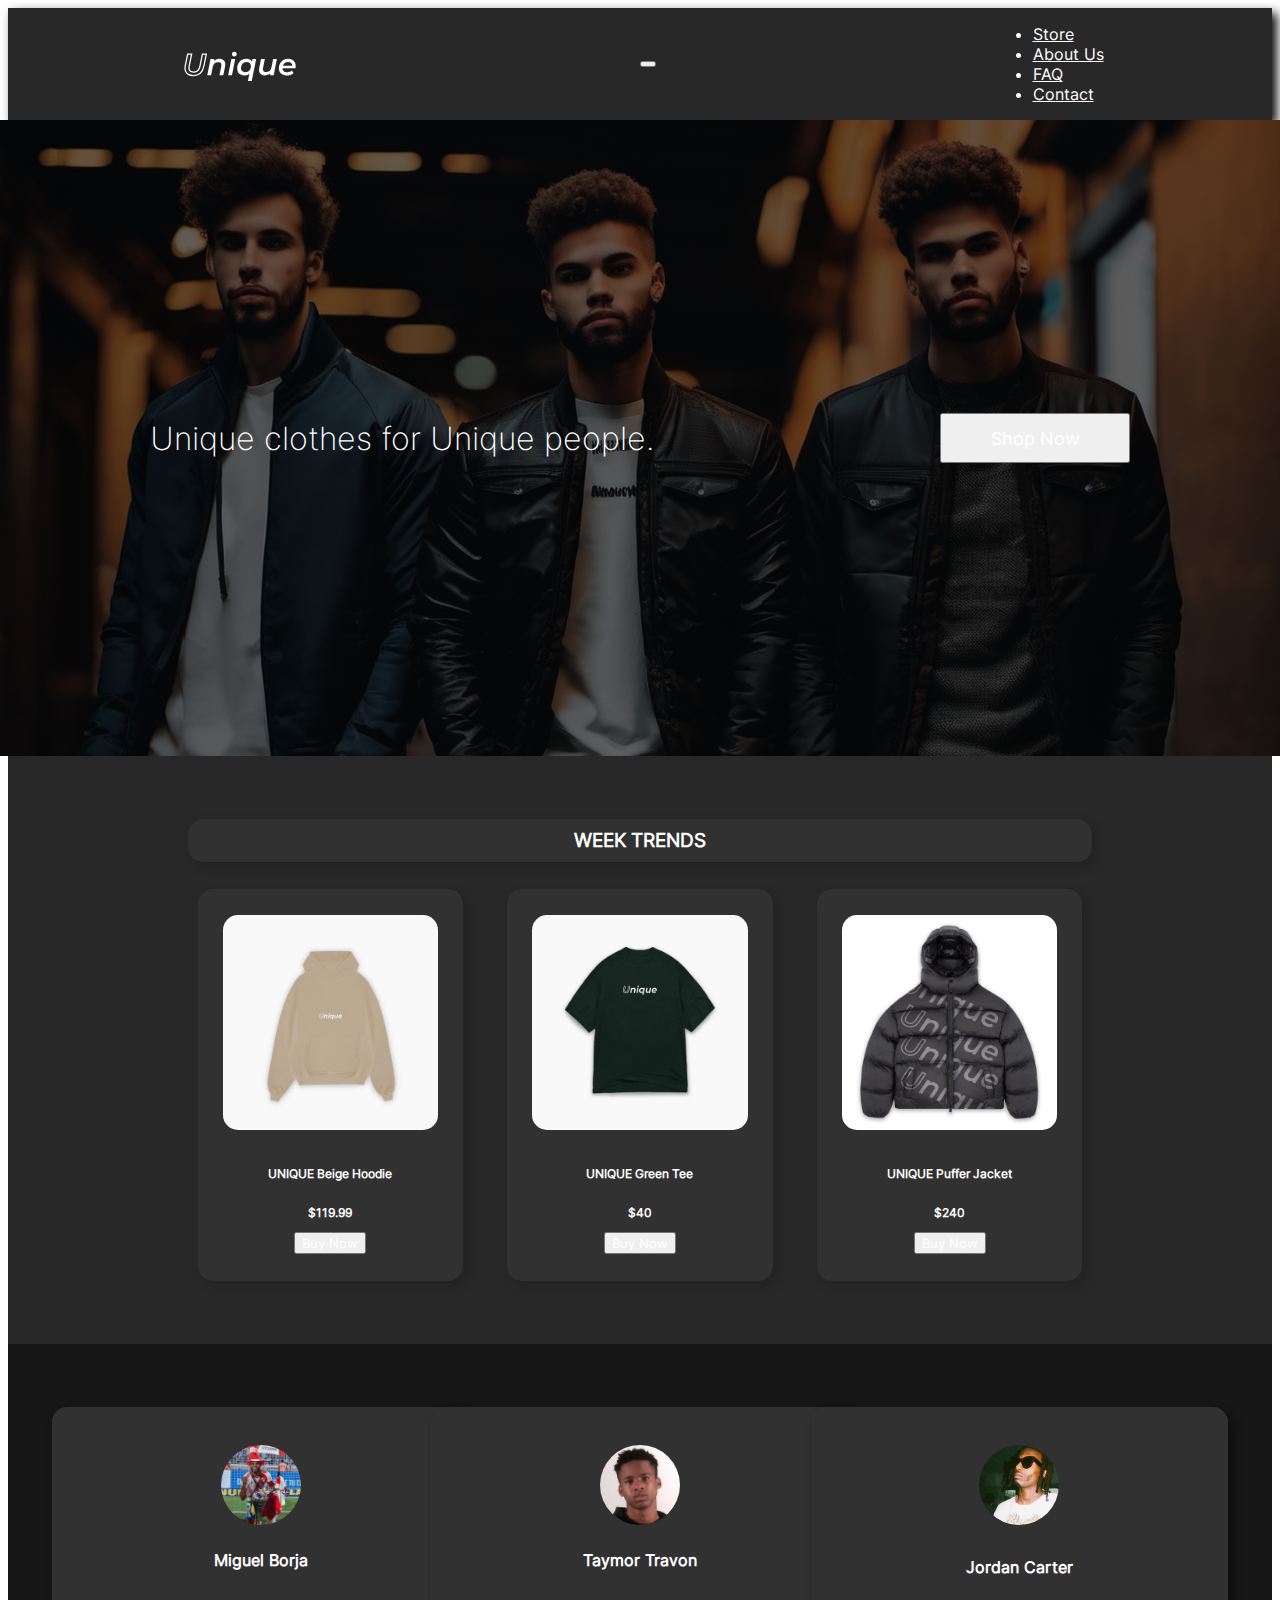
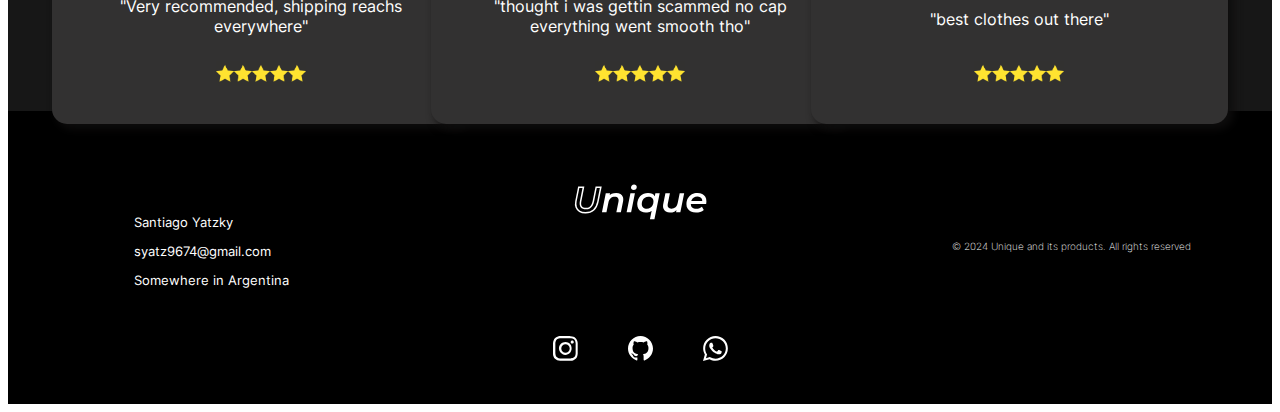
<file: index.html>
<!doctype html>
<html lang="en">
<head>
    <meta charset="utf-8">
    <meta name="viewport" content="width=device-width, initial-scale=1">
    <title>Unique Clothes</title>
    <link href="https://cdn.jsdelivr.net/npm/bootstrap@5.3.2/dist/css/bootstrap.min.css" rel="stylesheet"
        integrity="sha384-T3c6CoIi6uLrA9TneNEoa7RxnatzjcDSCmG1MXxSR1GAsXEV/Dwwykc2MPK8M2HN" crossorigin="anonymous">
    <link rel="stylesheet" href="./css/style.css">
    <link rel="shortcut icon" href="./resources/img/logos/unique-short.svg" type="image/x-icon">
</head>
<body>
    <header>
        <nav class="navbar navbar-expand-lg bgc-main navbar-dark sticky-top"> <!-- NavBar -->
            <div class="container-fluid nav-container">
                <a class="navbar-brand" href="./index.html">
                    <img src="./resources/img/logos/unique-short.svg" class="img-fluid mobile-logo" alt="Unique Clothes">
                    <img src="./resources/img/logos/unique-long.svg" class="img-fluid desktop-logo" alt="Unique Clothes">
                </a>
                <button class="navbar-toggler" type="button" data-bs-toggle="collapse" data-bs-target="#navbarNav"
                    aria-controls="navbarNav" aria-expanded="false" aria-label="Toggle navigation">
                    <span class="navbar-toggler-icon"></span>
                </button>
                <div class="collapse navbar-collapse" id="navbarNav">
                    <ul class="navbar-nav nav-underline">
                        <li class="nav-item">
                            <a class="nav-link" href="./pages/store.html">Store</a>
                        </li>
                        <li class="nav-item">
                            <a class="nav-link" href="./pages/about.html">About Us</a>
                        </li>
                        <li class="nav-item">
                            <a class="nav-link" href="./pages/faq.html">FAQ</a>
                        </li>
                        <li class="nav-item">
                            <a class="nav-link" href="./pages/contact.html">Contact</a>
                        </li>
                    </ul>
                </div>
            </div>
        </nav>
        <div class="main-img"> <!-- Main Img -->
            <img src="./resources/img/main-imgs/main-img-mobile.png" alt="Unique clothes for Unique people" class="img-fluid mobile-main-img">
            <img src="./resources/img/main-imgs/main-img.png" alt="Unique clothes for Unique people" class="img-fluid desktop-main-img">
            <div class="main-img-container">
                <h1>Unique clothes for Unique people.</h1>
                <div class="main-img-button">
                    <a href="./pages/store.html">
                        <button type="button" class="btn btn-primary">
                            Shop Now
                        </button>
                    </a>
                </div>
            </div>
        </div>
    </header>
    <main>
        <section class="section section-main"> <!-- Week Trends Section -->
            <article class="article-title">
                <h3>WEEK TRENDS</h3>
            </article>
            <article class="product-box main-prod-box product-a">
                <img src="./resources/img/prod-imgs/beige-hoodie.jpg" alt="Beige Hoodie">
                <p>UNIQUE Beige Hoodie</p>
                <p>$119.99</p>
                <a href="./pages/store.html">
                    <button class="btn btn-primary">
                        Buy Now
                    </button>
                </a>
            </article>
            <article class="product-box main-prod-box product-b">
                <img src="./resources/img/prod-imgs/green-tshirt.jpg" alt="Green Tee">
                <p>UNIQUE Green Tee</p>
                <p>$40</p>
                <a href="./pages/store.html">
                    <button class="btn btn-primary">
                        Buy Now
                    </button>
                </a>
            </article>
            <article class="product-box main-prod-box product-c">
                <img src="./resources/img/prod-imgs/jacket.jpg" alt="Black Jacket">
                <p>UNIQUE Puffer Jacket</p>
                <p>$240</p>
                <a href="./pages/store.html">
                    <button class="btn btn-primary">
                        Buy Now
                    </button>
                </a>
            </article>
        </section>
        <section class="section reviews-section"> <!-- Reviews Section -->
            <div class="carousel slide" data-bs-ride="carousel"> <!-- Reviews carousel -->
                <div class="carousel-inner">
                    <div class="carousel-item active"> 
                        <div class="review-box">
                            <img src="./resources/img/pf-imgs/borja.png" alt="Profile Picture" class="profile-pic">
                            <p class="name">Miguel Borja</p>
                            <p>"Very recomended, shipping reachs everywhere"</p>
                            <img src="./resources/img/misc-imgs/stars.png" alt="5 Star rating" class="rating">
                        </div>
                    </div>
                    <div class="carousel-item">
                        <div class="review-box">
                            <img src="./resources/img/pf-imgs/tay-k.jpg" alt="Profile Picture" class="profile-pic">
                            <p class="name">Taymor Travon McIntyre</p>
                            <p>"thought i was gettin scamed no cap everything went smooth tho"</p>
                            <img src="./resources/img/misc-imgs/stars.png" alt="5 Star rating" class="rating">
                        </div>
                    </div>
                    <div class="carousel-item">
                        <div class="review-box">
                            <img src="./resources/img/pf-imgs/carti.jpg" alt="Profile Picture" class="profile-pic">
                            <p class="name">Jordan Carter</p>
                            <p>"best clothes out there"</p>
                            <img src="./resources/img/misc-imgs/stars.png" alt="5 Star rating" class="rating">
                        </div>
                    </div>
                </div>
            </div>
            <article class="hidden-reviews"> <!-- Reviews Article -->
                <!-- Esto, aunque sea raro que haya una copia exacta de las reviews, es para que se muestren de manera distinta dependiendo del viewport utilizado. En mobile y tablets es un carrusel y, en pantallas 16:9 o similares, se muestran en fila. -->
                <div class="review-box">
                    <img src="./resources/img/pf-imgs/borja.png" alt="Profile Picture" class="profile-pic">
                    <p class="name">Miguel Borja</p>
                    <p>"Very recommended, shipping reachs everywhere"</p>
                    <img src="./resources/img/misc-imgs/stars.png" alt="5 Star rating" class="rating">
                </div>
                <div class="review-box">
                    <img src="./resources/img/pf-imgs/tay-k.jpg" alt="Profile Picture" class="profile-pic">
                    <p class="name">Taymor Travon</p>
                    <p>"thought i was gettin scammed no cap everything went smooth tho"</p>
                    <img src="./resources/img/misc-imgs/stars.png" alt="5 Star rating" class="rating">
                </div>
                <div class="review-box">
                    <img src="./resources/img/pf-imgs/carti.jpg" alt="Profile Picture" class="profile-pic">
                    <p class="name">Jordan Carter</p>
                    <p>"best clothes out there"</p>
                    <img src="./resources/img/misc-imgs/stars.png" alt="5 Star rating" class="rating">
                </div>
            </article>
        </section>
    </main>
    <footer class="footer"> <!-- Footer --> 
        <a href="#">
            <img src="./resources/img/logos/unique-long.svg" alt="Unique Clothes" class="footer-logo">
        </a>
        <div class="information">
            <p>Santiago Yatzky</p>
            <p>syatz9674@gmail.com</p>
            <p>Somewhere in Argentina</p>
        </div>
        <div class="socials">
            <a href="https://www.instagram.com/san.yatz/" target="_blank" rel="noreferrer noopener">
                <img src="./resources/img/misc-imgs/instagram.svg" alt="Instagram">
            </a>
            <a href="https://github.com/YatzkySantiago" target="_blank" rel="noreferrer noopener">
                <img src="./resources/img/misc-imgs/github.svg" alt="Github">
            </a>
            <a href="https://www.youtube.com/watch?v=dQw4w9WgXcQ" target="_blank" rel="noreferrer noopener">
                <img src="./resources/img/misc-imgs/whatsapp.svg" alt="Whatsapp">
            </a>
        </div>
        <p class="disclaimer">&copy 2024 Unique and its products. All rights reserved</p>
    </footer>
    <script src="https://cdn.jsdelivr.net/npm/bootstrap@5.3.2/dist/js/bootstrap.bundle.min.js"
        integrity="sha384-C6RzsynM9kWDrMNeT87bh95OGNyZPhcTNXj1NW7RuBCsyN/o0jlpcV8Qyq46cDfL"
        crossorigin="anonymous">
    </script>
</body>
</html>
</file>
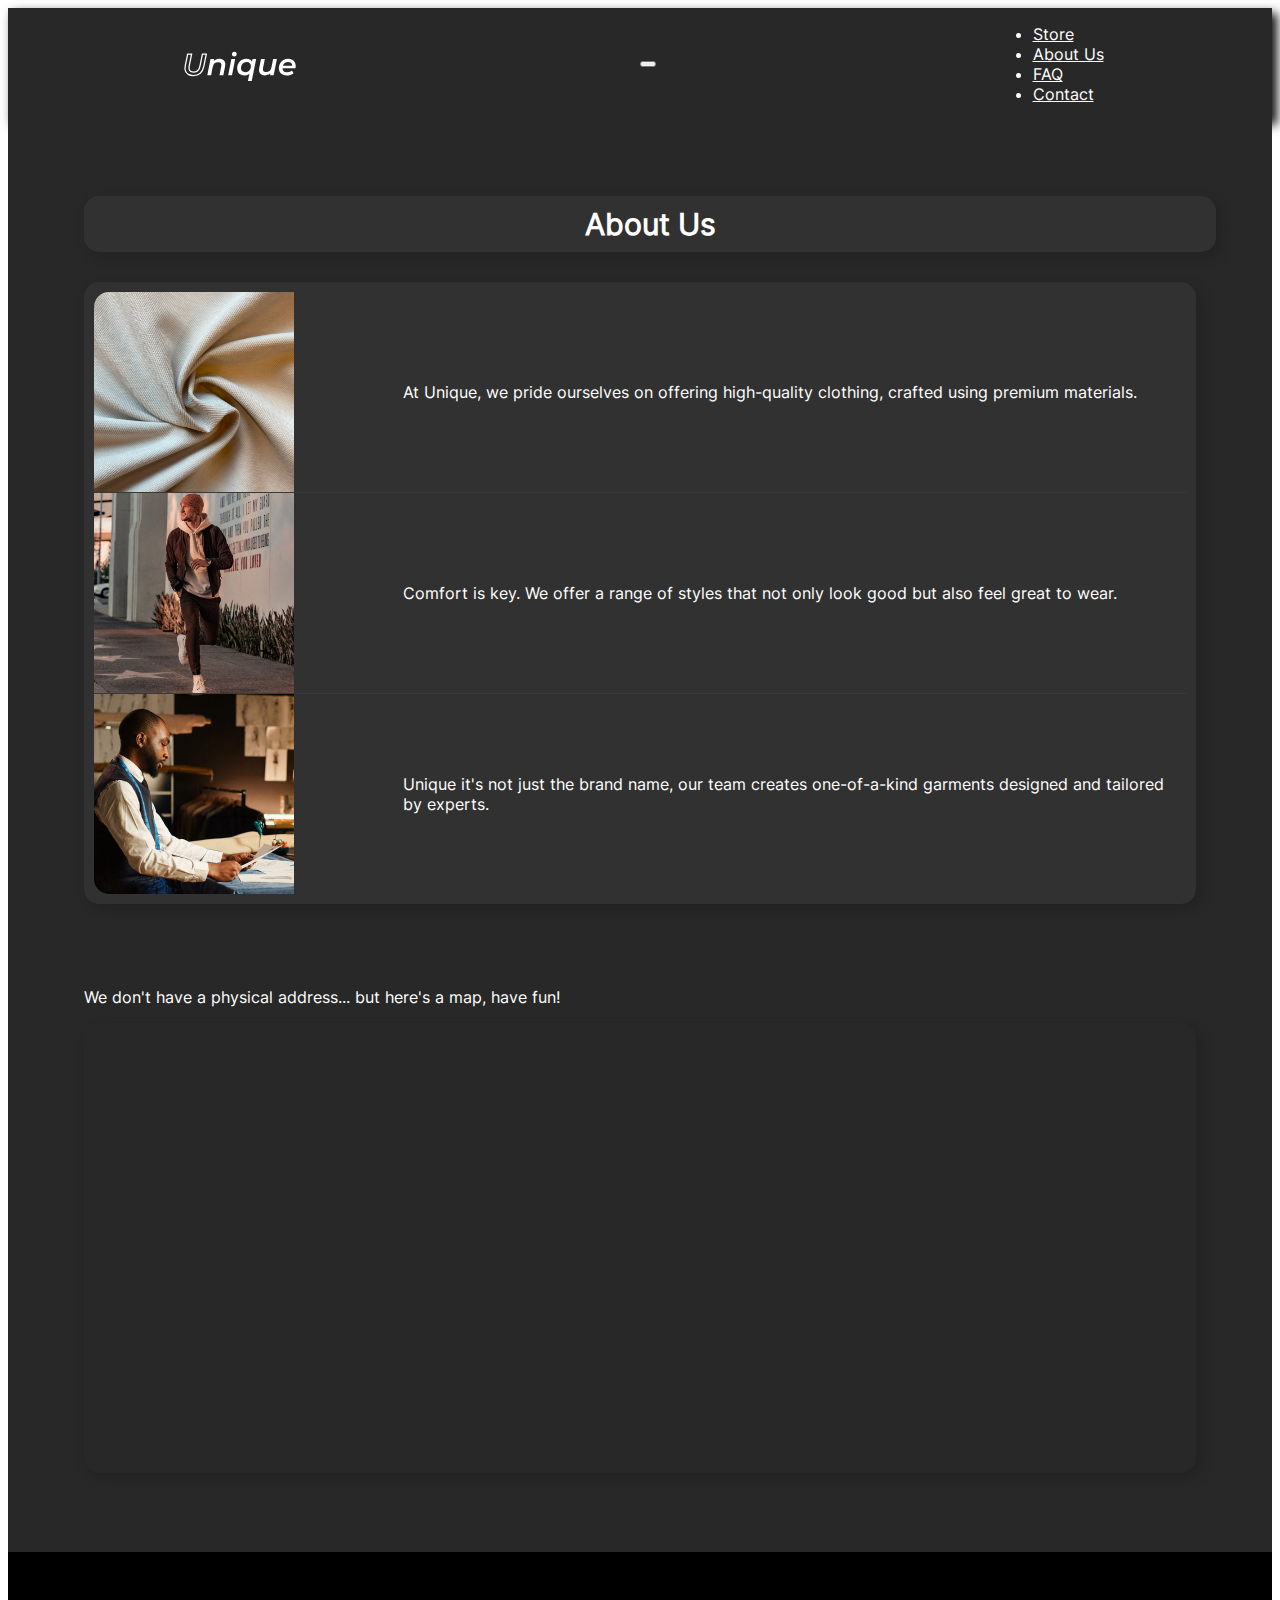
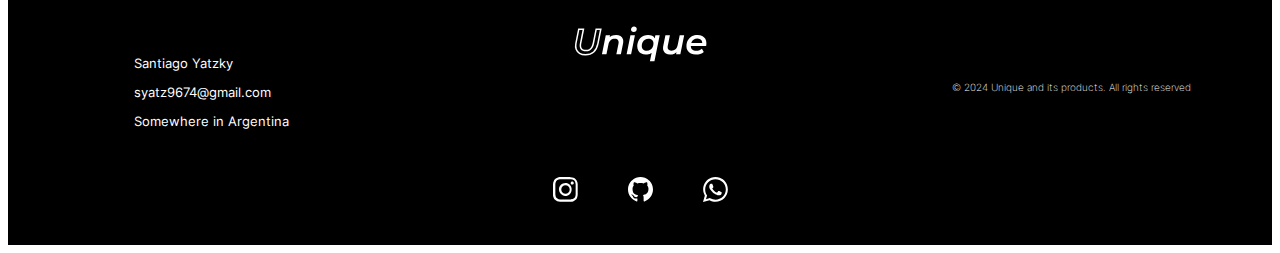
<file: pages/about.html>
<!doctype html>
<html lang="en">
<head>
    <meta charset="utf-8">
    <meta name="viewport" content="width=device-width, initial-scale=1">
    <title>Unique Clothes | About Us</title>
    <link href="https://cdn.jsdelivr.net/npm/bootstrap@5.3.2/dist/css/bootstrap.min.css" rel="stylesheet"
        integrity="sha384-T3c6CoIi6uLrA9TneNEoa7RxnatzjcDSCmG1MXxSR1GAsXEV/Dwwykc2MPK8M2HN" crossorigin="anonymous">
    <link rel="stylesheet" href="../css/style.css">
    <link rel="shortcut icon" href="../resources/img/logos/unique-short.svg" type="image/x-icon">
</head>
<body>
    <header>
        <nav class="navbar navbar-expand-lg bgc-main navbar-dark sticky-top">
            <div class="container-fluid nav-container">
                <a class="navbar-brand" href="../index.html">
                    <img src="../resources/img/logos/unique-short.svg" class="img-fluid mobile-logo" alt="Unique Clothes">
                    <img src="../resources/img/logos/unique-long.svg" class="img-fluid desktop-logo" alt="Unique Clothes">
                </a>
                <button class="navbar-toggler" type="button" data-bs-toggle="collapse" data-bs-target="#navbarNav"
                    aria-controls="navbarNav" aria-expanded="false" aria-label="Toggle navigation">
                    <span class="navbar-toggler-icon"></span>
                </button>
                <div class="collapse navbar-collapse" id="navbarNav">
                    <ul class="navbar-nav nav-underline">
                        <li class="nav-item">
                            <a class="nav-link" href="./store.html">Store</a>
                        </li>
                        <li class="nav-item">
                            <a class="nav-link active" aria-current="page" href="./about.html">About Us</a>
                        </li>
                        <li class="nav-item">
                            <a class="nav-link" href="./faq.html">FAQ</a>
                        </li>
                        <li class="nav-item">
                            <a class="nav-link" href="./contact.html">Contact</a>
                        </li>
                    </ul>
                </div>
            </div>
        </nav>
    </header>
    <main>
        <section class="section">
            <article class="article-title">
                <h1>About Us</h1>
            </article>
            <article class="about-items">
                <div class="about-items-container cont-a">
                    <img src="../resources/img/about-imgs/quality.webp" alt="Quiality Clothes" class="image-a">
                    <p>
                        At Unique, we pride ourselves on offering high-quality clothing, crafted using premium materials.
                    </p>
                </div>
                <div class="about-items-container">
                    <img src="../resources/img/about-imgs/comfortable.jpg" alt="Comfortable Clothes">
                    <p>
                        Comfort is key. We offer a range of styles that not only look good but also feel great to wear.
                    </p>
                </div>
                <div class="about-items-container cont-c">
                    <img src="../resources/img/about-imgs/tailor.jpg" alt="Hand-made Clothes" class="image-c">
                    <p>
                        Unique it's not just the brand name, our team creates one-of-a-kind garments designed and tailored by experts.
                    </p>
                </div>
            </article>
            <article class="map">
                <p>We don't have a physical address... but here's a map, have fun!</p>
                <iframe src="https://www.google.com/maps/embed?pb=!1m14!1m12!1m3!1d9389540.525357986!2d-62.507818967052664!3d-35.65487650298479!2m3!1f0!2f0!3f0!3m2!1i1024!2i768!4f13.1!5e0!3m2!1ses!2sar!4v1708975049952!5m2!1ses!2sar" width="600" height="450" style="border:0;" allowfullscreen="" loading="lazy" referrerpolicy="no-referrer-when-downgrade"></iframe>
            </article>
        </section>
    </main>
    <footer class="footer"> <!-- Footer --> 
        <a href="#">
            <img src="../resources/img/logos/unique-long.svg" alt="Unique Clothes" class="footer-logo">
        </a>
        <div class="information">
            <p>Santiago Yatzky</p>
            <p>syatz9674@gmail.com</p>
            <p>Somewhere in Argentina</p>
        </div>
        <div class="socials">
            <a href="https://www.instagram.com/san.yatz/" target="_blank" rel="noreferrer noopener">
                <img src="../resources/img/misc-imgs/instagram.svg" alt="Instagram">
            </a>
            <a href="https://github.com/YatzkySantiago" target="_blank" rel="noreferrer noopener">
                <img src="../resources/img/misc-imgs/github.svg" alt="Github">
            </a>
            <a href="https://www.youtube.com/watch?v=dQw4w9WgXcQ" target="_blank" rel="noreferrer noopener">
                <img src="../resources/img/misc-imgs/whatsapp.svg" alt="Whatsapp">
            </a>
        </div>
        <p class="disclaimer">&copy 2024 Unique and its products. All rights reserved</p>
    </footer>
    <script src="https://cdn.jsdelivr.net/npm/bootstrap@5.3.2/dist/js/bootstrap.bundle.min.js"
        integrity="sha384-C6RzsynM9kWDrMNeT87bh95OGNyZPhcTNXj1NW7RuBCsyN/o0jlpcV8Qyq46cDfL"
        crossorigin="anonymous"></script>
</body>
</html>
</file>
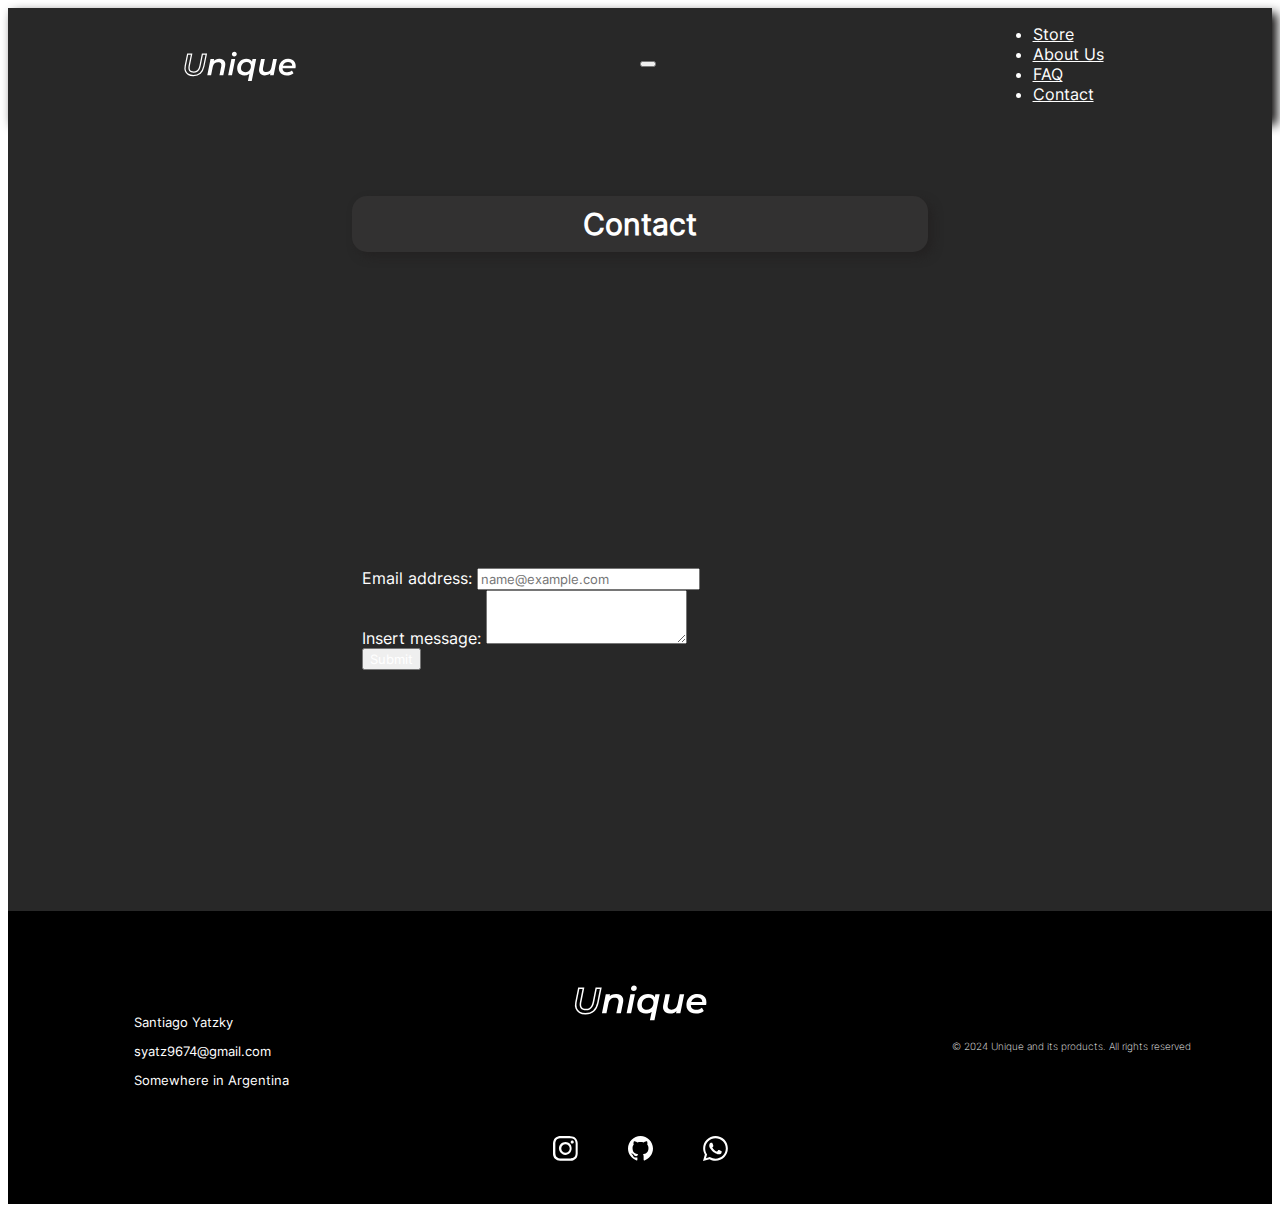
<file: pages/contact.html>
<!doctype html>
<html lang="en">
<head>
    <meta charset="utf-8">
    <meta name="viewport" content="width=device-width, initial-scale=1">
    <title>Unique Clothes | Contact</title>
    <link href="https://cdn.jsdelivr.net/npm/bootstrap@5.3.2/dist/css/bootstrap.min.css" rel="stylesheet"
        integrity="sha384-T3c6CoIi6uLrA9TneNEoa7RxnatzjcDSCmG1MXxSR1GAsXEV/Dwwykc2MPK8M2HN" crossorigin="anonymous">
    <link rel="stylesheet" href="../css/style.css">
    <link rel="shortcut icon" href="../resources/img/logos/unique-short.svg" type="image/x-icon">
</head>
<body>
    <header>
        <nav class="navbar navbar-expand-lg bgc-main navbar-dark sticky-top">
            <div class="container-fluid nav-container">
                <a class="navbar-brand" href="../index.html">
                    <img src="../resources/img/logos/unique-short.svg" class="img-fluid mobile-logo" alt="Unique Clothes">
                    <img src="../resources/img/logos/unique-long.svg" class="img-fluid desktop-logo" alt="Unique Clothes">
                </a>
                <button class="navbar-toggler" type="button" data-bs-toggle="collapse" data-bs-target="#navbarNav"
                    aria-controls="navbarNav" aria-expanded="false" aria-label="Toggle navigation">
                    <span class="navbar-toggler-icon"></span>
                </button>
                <div class="collapse navbar-collapse" id="navbarNav">
                    <ul class="navbar-nav nav-underline">
                        <li class="nav-item">
                            <a class="nav-link" href="./store.html">Store</a>
                        </li>
                        <li class="nav-item">
                            <a class="nav-link" href="./about.html">About Us</a>
                        </li>
                        <li class="nav-item">
                            <a class="nav-link" href="./faq.html">FAQ</a>
                        </li>
                        <li class="nav-item">
                            <a class="nav-link active" aria-current="page" href="./contact.html">Contact</a>
                        </li>
                    </ul>
                </div>
            </div>
        </nav>
    </header>
    <main>
        <section class="section contact-title">
            <article class="article-title">
                <h1>Contact</h1>
            </article>
        </section>
        <section class="section contact-section">
            <form action="" method="get">
                <div class="mb-3">
                    <label for="exampleFormControlInput1" class="form-label">Email address:</label>
                    <input type="email" class="form-control" id="exampleFormControlInput1" placeholder="name@example.com">
                </div>
                <div class="mb-3">
                    <label for="exampleFormControlTextarea1" class="form-label">Insert message:</label>
                    <textarea class="form-control" id="exampleFormControlTextarea1" rows="3"></textarea>
                </div>
                <button type="submit" class="btn btn-primary">Submit</button>
            </form>
        </section>
    </main>
    <footer class="footer"> <!-- Footer -->
        <a href="#">
            <img src="../resources/img/logos/unique-long.svg" alt="Unique Clothes" class="footer-logo">
        </a>
        <div class="information">
            <p>Santiago Yatzky</p>
            <p>syatz9674@gmail.com</p>
            <p>Somewhere in Argentina</p>
        </div>
        <div class="socials">
            <a href="https://www.instagram.com/san.yatz/" target="_blank" rel="noreferrer noopener">
                <img src="../resources/img/misc-imgs/instagram.svg" alt="Instagram">
            </a>
            <a href="https://github.com/YatzkySantiago" target="_blank" rel="noreferrer noopener">
                <img src="../resources/img/misc-imgs/github.svg" alt="Github">
            </a>
            <a href="https://www.youtube.com/watch?v=dQw4w9WgXcQ" target="_blank" rel="noreferrer noopener">
                <img src="../resources/img/misc-imgs/whatsapp.svg" alt="Whatsapp">
            </a>
        </div>
        <p class="disclaimer">&copy 2024 Unique and its products. All rights reserved</p>
    </footer>
    <script src="https://cdn.jsdelivr.net/npm/bootstrap@5.3.2/dist/js/bootstrap.bundle.min.js"
        integrity="sha384-C6RzsynM9kWDrMNeT87bh95OGNyZPhcTNXj1NW7RuBCsyN/o0jlpcV8Qyq46cDfL"
        crossorigin="anonymous"></script>
</body>
</html>
</file>
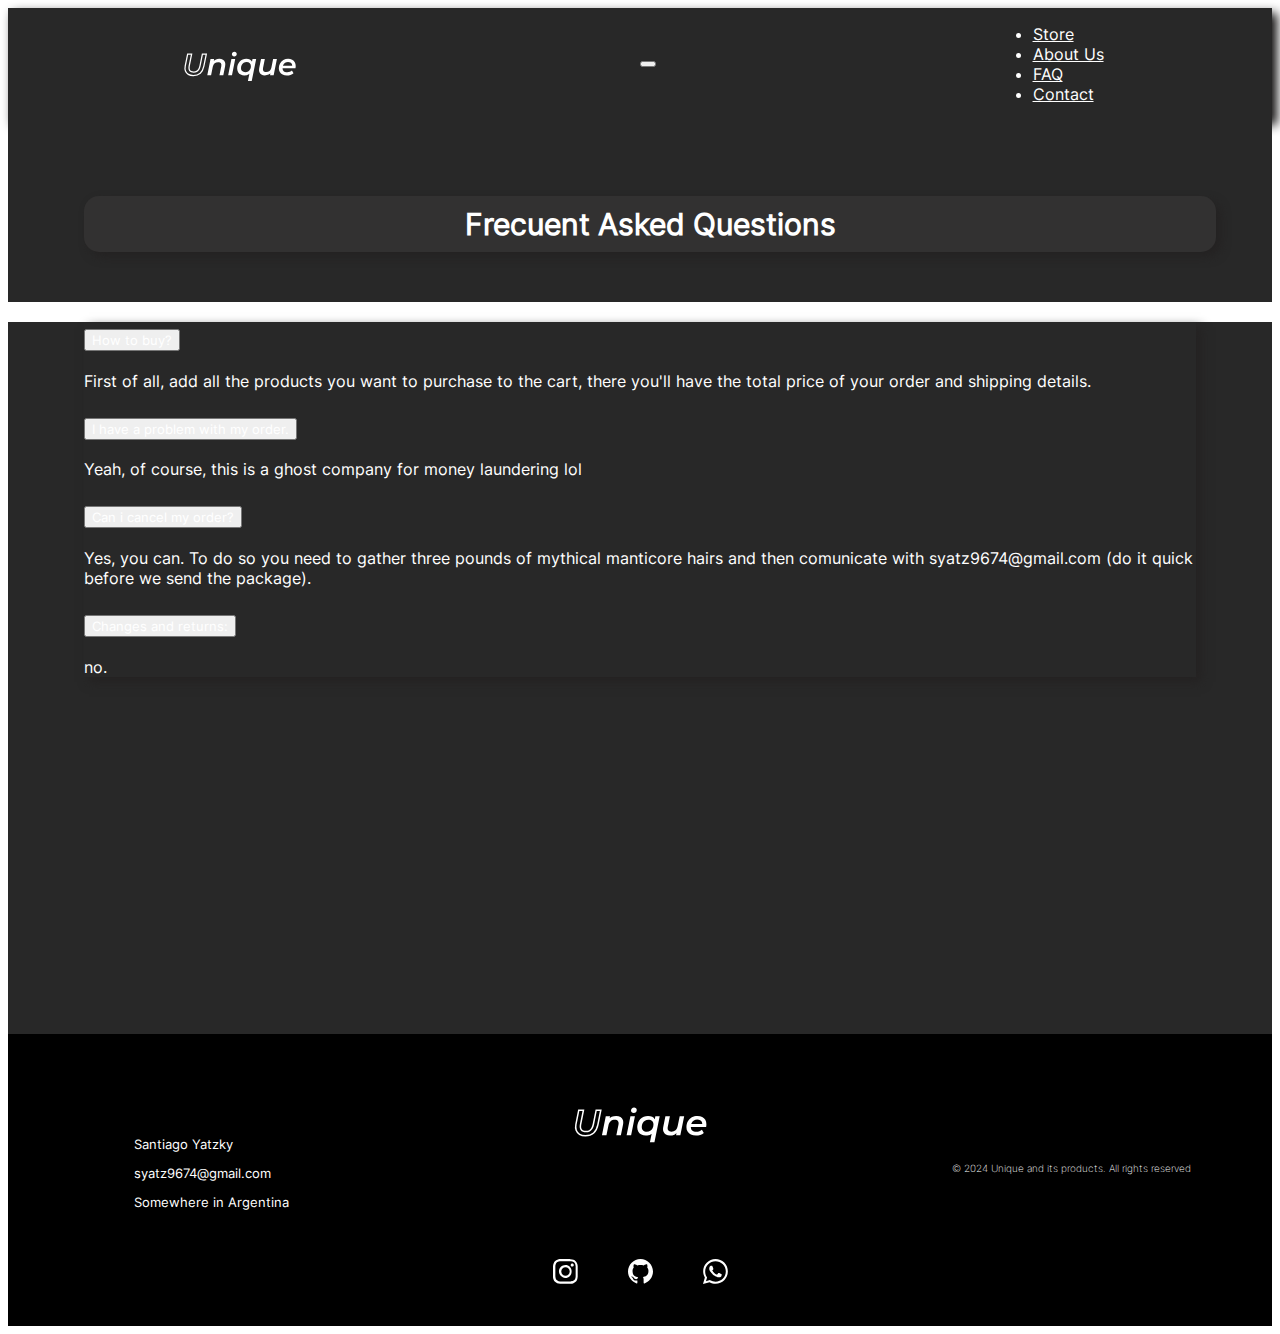
<file: pages/faq.html>
<!doctype html>
<html lang="en">
<head>
    <meta charset="utf-8">
    <meta name="viewport" content="width=device-width, initial-scale=1">
    <title>Unique Clothes | FAQ</title>
    <link href="https://cdn.jsdelivr.net/npm/bootstrap@5.3.2/dist/css/bootstrap.min.css" rel="stylesheet"
        integrity="sha384-T3c6CoIi6uLrA9TneNEoa7RxnatzjcDSCmG1MXxSR1GAsXEV/Dwwykc2MPK8M2HN" crossorigin="anonymous">
    <link rel="stylesheet" href="../css/style.css">
    <link rel="shortcut icon" href="../resources/img/logos/unique-short.svg" type="image/x-icon">
</head>
<body>
    <header>
        <nav class="navbar navbar-expand-lg bgc-main navbar-dark sticky-top">
            <div class="container-fluid nav-container">
                <a class="navbar-brand" href="../index.html">
                    <img src="../resources/img/logos/unique-short.svg" class="img-fluid mobile-logo" alt="Unique Clothes">
                    <img src="../resources/img/logos/unique-long.svg" class="img-fluid desktop-logo" alt="Unique Clothes">
                </a>
                <button class="navbar-toggler" type="button" data-bs-toggle="collapse" data-bs-target="#navbarNav"
                    aria-controls="navbarNav" aria-expanded="false" aria-label="Toggle navigation">
                    <span class="navbar-toggler-icon"></span>
                </button>
                <div class="collapse navbar-collapse" id="navbarNav">
                    <ul class="navbar-nav nav-underline">
                        <li class="nav-item">
                            <a class="nav-link" href="./store.html">Store</a>
                        </li>
                        <li class="nav-item">
                            <a class="nav-link" href="./about.html">About Us</a>
                        </li>
                        <li class="nav-item">
                            <a class="nav-link active" aria-current="page" href="./faq.html">FAQ</a>
                        </li>
                        <li class="nav-item">
                            <a class="nav-link" href="./contact.html">Contact</a>
                        </li>
                    </ul>
                </div>
            </div>
        </nav>
    </header>
    <main>
        <section class="section faq-title">
            <article class="article-title">
                <h1>Frecuent Asked Questions</h1>
            </article>
        </section>
        <section class="section faq-section">
            <div class="accordion accordion-flush" id="accordionFlushExample">
                <div class="accordion-item">
                    <h2 class="accordion-header">
                        <button class="accordion-button collapsed" type="button" data-bs-toggle="collapse"
                            data-bs-target="#flush-collapseOne" aria-expanded="false" aria-controls="flush-collapseOne">
                            How to buy?
                        </button>
                    </h2>
                    <div id="flush-collapseOne" class="accordion-collapse collapse"
                        data-bs-parent="#accordionFlushExample">
                        <div class="accordion-body"><p>First of all, add all the products you want to purchase to the cart, there you'll have the total price of your order and shipping details.</p></div>
                    </div>
                </div>
                <div class="accordion-item">
                    <h2 class="accordion-header">
                        <button class="accordion-button collapsed" type="button" data-bs-toggle="collapse"
                            data-bs-target="#flush-collapseTwo" aria-expanded="false" aria-controls="flush-collapseTwo">
                            I have a problem with my order.
                        </button>
                    </h2>
                    <div id="flush-collapseTwo" class="accordion-collapse collapse"
                        data-bs-parent="#accordionFlushExample">
                        <div class="accordion-body"><p>Yeah, of course, this is a ghost company for money laundering lol</p></div>
                    </div>
                </div>
                <div class="accordion-item">
                    <h2 class="accordion-header">
                        <button class="accordion-button collapsed" type="button" data-bs-toggle="collapse"
                            data-bs-target="#flush-collapseThree" aria-expanded="false"
                            aria-controls="flush-collapseThree">
                            Can i cancel my order?
                        </button>
                    </h2>
                    <div id="flush-collapseThree" class="accordion-collapse collapse"
                        data-bs-parent="#accordionFlushExample">
                        <div class="accordion-body"><p>
                            Yes, you can. To do so you need to gather three pounds of mythical manticore hairs and then comunicate with syatz9674@gmail.com (do it quick before we send the package).
                        </p></div>
                    </div>
                </div>
                <div class="accordion-item">
                    <h2 class="accordion-header">
                        <button class="accordion-button collapsed" type="button" data-bs-toggle="collapse"
                            data-bs-target="#flush-collapseFour" aria-expanded="false"
                            aria-controls="flush-collapseFour">
                            Changes and returns:
                        </button>
                    </h2>
                    <div id="flush-collapseFour" class="accordion-collapse collapse"
                        data-bs-parent="#accordionFlushExample">
                        <div class="accordion-body"><p>
                            no.
                        </p></div>
                    </div>
                </div>
            </div>
        </section>
    </main>
    <footer class="footer"> <!-- Footer -->
        <a href="#">
            <img src="../resources/img/logos/unique-long.svg" alt="Unique Clothes" class="footer-logo">
        </a>
        <div class="information">
            <p>Santiago Yatzky</p>
            <p>syatz9674@gmail.com</p>
            <p>Somewhere in Argentina</p>
        </div>
        <div class="socials">
            <a href="https://www.instagram.com/san.yatz/" target="_blank" rel="noreferrer noopener">
                <img src="../resources/img/misc-imgs/instagram.svg" alt="Instagram">
            </a>
            <a href="https://github.com/YatzkySantiago" target="_blank" rel="noreferrer noopener">
                <img src="../resources/img/misc-imgs/github.svg" alt="Github">
            </a>
            <a href="https://www.youtube.com/watch?v=dQw4w9WgXcQ" target="_blank" rel="noreferrer noopener">
                <img src="../resources/img/misc-imgs/whatsapp.svg" alt="Whatsapp">
            </a>
        </div>
        <p class="disclaimer">&copy 2024 Unique and its products. All rights reserved</p>
    </footer>
    <script src="https://cdn.jsdelivr.net/npm/bootstrap@5.3.2/dist/js/bootstrap.bundle.min.js"
        integrity="sha384-C6RzsynM9kWDrMNeT87bh95OGNyZPhcTNXj1NW7RuBCsyN/o0jlpcV8Qyq46cDfL"
        crossorigin="anonymous"></script>
</body>
</html>
</file>
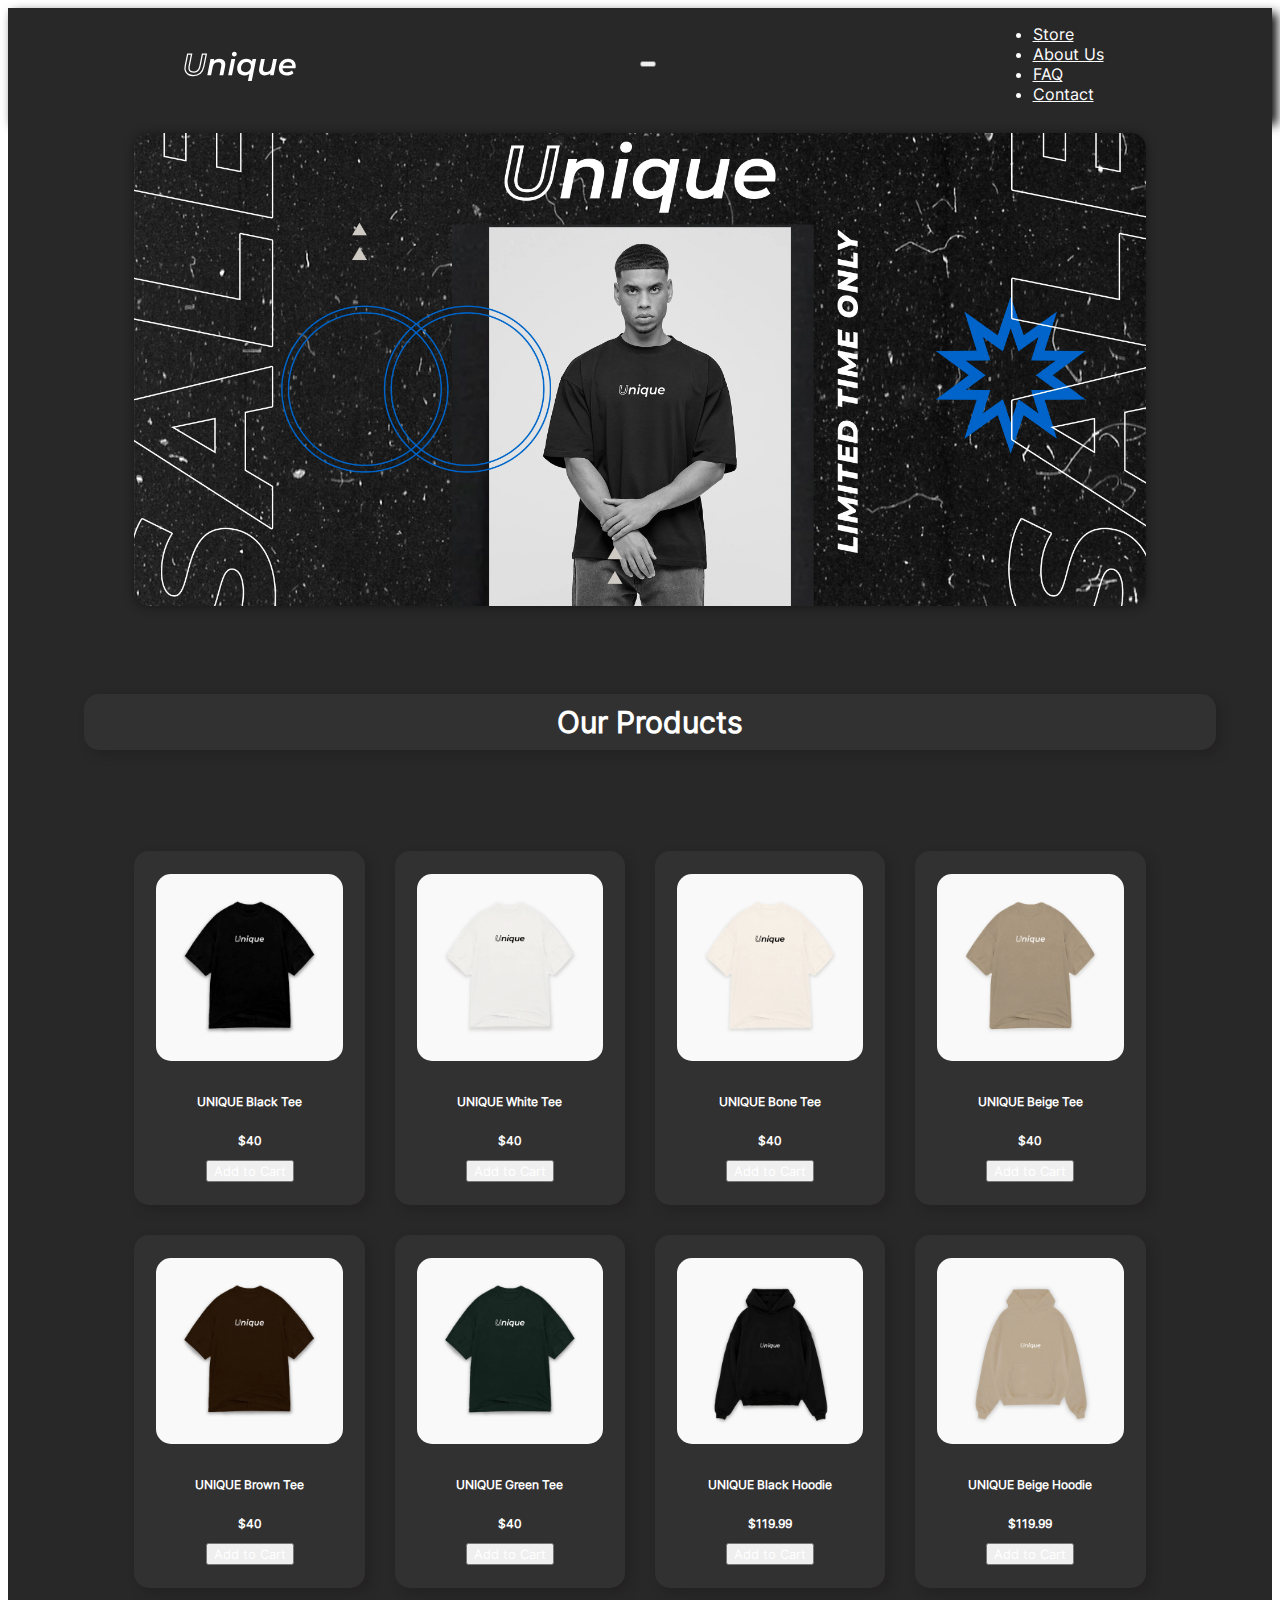
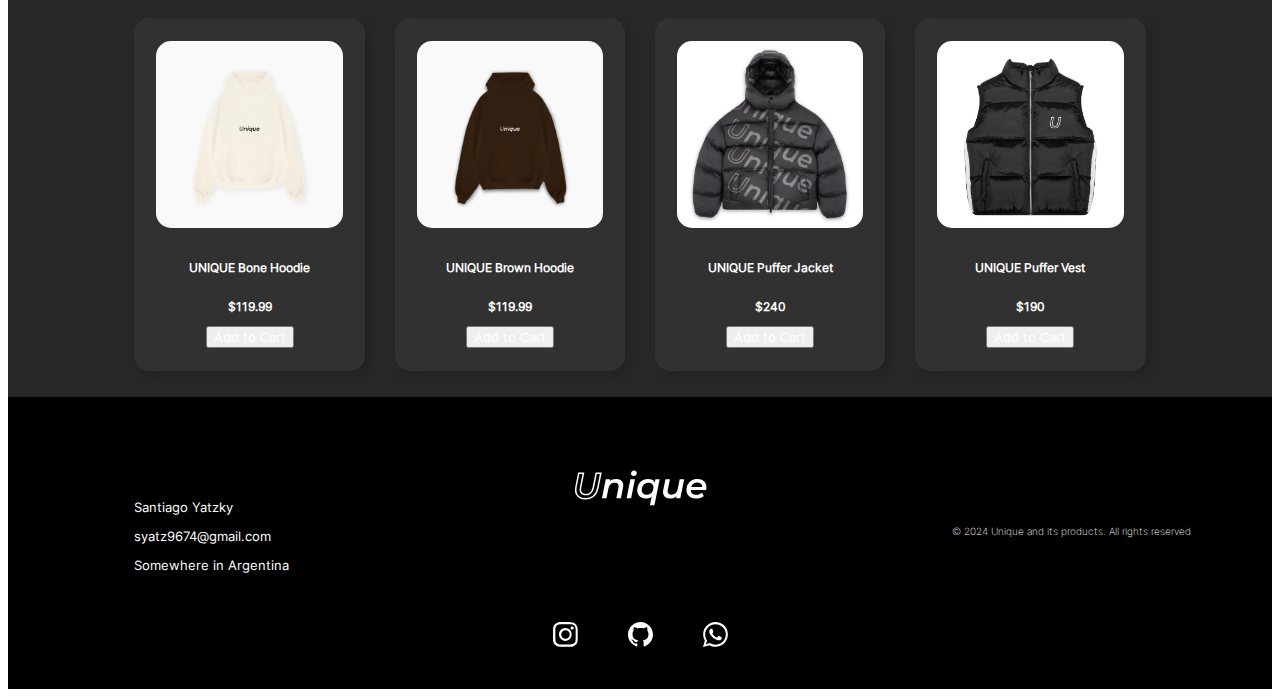
<file: pages/store.html>
<!doctype html>
<html lang="en">
<head>
    <meta charset="utf-8">
    <meta name="viewport" content="width=device-width, initial-scale=1">
    <title>Unique Clothes | Store</title>
    <link href="https://cdn.jsdelivr.net/npm/bootstrap@5.3.2/dist/css/bootstrap.min.css" rel="stylesheet"
        integrity="sha384-T3c6CoIi6uLrA9TneNEoa7RxnatzjcDSCmG1MXxSR1GAsXEV/Dwwykc2MPK8M2HN" crossorigin="anonymous">
    <link rel="stylesheet" href="../css/style.css">
    <link rel="shortcut icon" href="../resources/img/logos/unique-short.svg" type="image/x-icon">
</head>
<body>
    <header>
        <nav class="navbar navbar-expand-lg bgc-main navbar-dark sticky-top">
            <div class="container-fluid nav-container">
                <a class="navbar-brand" href="../index.html">
                    <img src="../resources/img/logos/unique-short.svg" class="img-fluid mobile-logo" alt="Unique Clothes">
                    <img src="../resources/img/logos/unique-long.svg" class="img-fluid desktop-logo" alt="Unique Clothes">
                </a>
                <button class="navbar-toggler" type="button" data-bs-toggle="collapse" data-bs-target="#navbarNav"
                    aria-controls="navbarNav" aria-expanded="false" aria-label="Toggle navigation">
                    <span class="navbar-toggler-icon"></span>
                </button>
                <div class="collapse navbar-collapse" id="navbarNav">
                    <ul class="navbar-nav nav-underline">
                        <li class="nav-item">
                            <a class="nav-link active" aria-current="page" href="./store.html">Store</a>
                        </li>
                        <li class="nav-item">
                            <a class="nav-link" href="./about.html">About Us</a>
                        </li>
                        <li class="nav-item">
                            <a class="nav-link" href="./faq.html">FAQ</a>
                        </li>
                        <li class="nav-item">
                            <a class="nav-link" href="./contact.html">Contact</a>
                        </li>
                    </ul>
                </div>
            </div>
        </nav>
        <div class="banner">
            <img src="../resources/img/main-imgs/banner-mobile.jpg" alt="Shop Banner" class="mobile-banner">
            <img src="../resources/img/main-imgs/banner-desktop.jpg" alt="Shop Banner" class="desktop-banner">
        </div>
    </header>
    <main>
        <section class="section store-title">
            <article class="article-title">
                <h1>Our Products</h1>
            </article>
        </section>
        <section class="section store-section">
            <article class="product-box">
                <img src="../resources/img/prod-imgs/black-tshirt.jpg" alt="Black Tee">
                <p>UNIQUE Black Tee</p>
                <p>$40</p>
                <a href="#">
                    <button class="btn btn-primary">
                        Add to Cart
                    </button>
                </a>
            </article>
            <article class="product-box">
                <img src="../resources/img/prod-imgs/white-tshirt.jpg" alt="White Tee">
                <p>UNIQUE White Tee</p>
                <p>$40</p>
                <a href="#">
                    <button class="btn btn-primary">
                        Add to Cart
                    </button>
                </a>
            </article>
            <article class="product-box">
                <img src="../resources/img/prod-imgs/bone-tshirt.jpg" alt="Bone Tee">
                <p>UNIQUE Bone Tee</p>
                <p>$40</p>
                <a href="#">
                    <button class="btn btn-primary">
                        Add to Cart
                    </button>
                </a>
            </article>
            <article class="product-box">
                <img src="../resources/img/prod-imgs/beige-tshirt.jpg" alt="Beige Tee">
                <p>UNIQUE Beige Tee</p>
                <p>$40</p>
                <a href="#">
                    <button class="btn btn-primary">
                        Add to Cart
                    </button>
                </a>
            </article>
            <article class="product-box">
                <img src="../resources/img/prod-imgs/brown-tshirt.jpg" alt="Brown Tee">
                <p>UNIQUE Brown Tee</p>
                <p>$40</p>
                <a href="#">
                    <button class="btn btn-primary">
                        Add to Cart
                    </button>
                </a>
            </article>
            <article class="product-box">
                <img src="../resources/img/prod-imgs/green-tshirt.jpg" alt="Green Tee">
                <p>UNIQUE Green Tee</p>
                <p>$40</p>
                <a href="#">
                    <button class="btn btn-primary">
                        Add to Cart
                    </button>
                </a>
            </article>
            <article class="product-box">
                <img src="../resources/img/prod-imgs/black-hoodie.jpg" alt="Black Hoodie">
                <p>UNIQUE Black Hoodie</p>
                <p>$119.99</p>
                <a href="#">
                    <button class="btn btn-primary">
                        Add to Cart
                    </button>
                </a>
            </article>
            <article class="product-box">
                <img src="../resources/img/prod-imgs/beige-hoodie.jpg" alt="Beige Hoodie">
                <p>UNIQUE Beige Hoodie</p>
                <p>$119.99</p>
                <a href="#">
                    <button class="btn btn-primary">
                        Add to Cart
                    </button>
                </a>
            </article>
            <article class="product-box">
                <img src="../resources/img/prod-imgs/bone-hoodie.jpg" alt="Bone Hoodie">
                <p>UNIQUE Bone Hoodie</p>
                <p>$119.99</p>
                <a href="#">
                    <button class="btn btn-primary">
                        Add to Cart
                    </button>
                </a>
            </article>
            <article class="product-box">
                <img src="../resources/img/prod-imgs/brown-hoodie.jpg" alt="Brown Hoodie">
                <p>UNIQUE Brown Hoodie</p>
                <p>$119.99</p>
                <a href="#">
                    <button class="btn btn-primary">
                        Add to Cart
                    </button>
                </a>
            </article>
            <article class="product-box">
                <img src="../resources/img/prod-imgs/jacket.jpg" alt="Puffer Jacket">
                <p>UNIQUE Puffer Jacket</p>
                <p>$240</p>
                <a href="#">
                    <button class="btn btn-primary">
                        Add to Cart
                    </button>
                </a>
            </article>
            <article class="product-box">
                <img src="../resources/img/prod-imgs/vest.jpg" alt="Puffer Vest">
                <p>UNIQUE Puffer Vest</p>
                <p>$190</p>
                <a href="#">
                    <button class="btn btn-primary">
                        Add to Cart
                    </button>
                </a>
            </article>
        </section>
    </main>
    <footer class="footer"> <!-- Footer --> 
        <a href="#">
            <img src="../resources/img/logos/unique-long.svg" alt="Unique Clothes" class="footer-logo">
        </a>
        <div class="information">
            <p>Santiago Yatzky</p>
            <p>syatz9674@gmail.com</p>
            <p>Somewhere in Argentina</p>
        </div>
        <div class="socials">
            <a href="https://www.instagram.com/san.yatz/" target="_blank" rel="noreferrer noopener">
                <img src="../resources/img/misc-imgs/instagram.svg" alt="Instagram">
            </a>
            <a href="https://github.com/YatzkySantiago" target="_blank" rel="noreferrer noopener">
                <img src="../resources/img/misc-imgs/github.svg" alt="Github">
            </a>
            <a href="https://www.youtube.com/watch?v=dQw4w9WgXcQ" target="_blank" rel="noreferrer noopener">
                <img src="../resources/img/misc-imgs/whatsapp.svg" alt="Whatsapp">
            </a>
        </div>
        <p class="disclaimer">&copy 2024 Unique and its products. All rights reserved</p>
    </footer>
    <script src="https://cdn.jsdelivr.net/npm/bootstrap@5.3.2/dist/js/bootstrap.bundle.min.js"
        integrity="sha384-C6RzsynM9kWDrMNeT87bh95OGNyZPhcTNXj1NW7RuBCsyN/o0jlpcV8Qyq46cDfL"
        crossorigin="anonymous"></script>
</body>
</html>
</file>
<file: css/style.css>
* {
  color: white;
  font-family: "inter-regular"; }

/* Modificaciones de Bootstrap */
/* Cambia los colores del texto y elimina el border del boton para el menu */
.navbar-dark {
  --bs-navbar-color: rgba(255, 255, 255);
  --bs-navbar-hover-color: #2bb7f8;
  --bs-navbar-disabled-color: rgba(255, 255, 255, 0.25);
  --bs-navbar-active-color: #fff;
  --bs-navbar-brand-color: #fff;
  --bs-navbar-brand-hover-color: #fff;
  --bs-navbar-toggler-border-color: #282828;
  --bs-navbar-toggler-icon-bg: url(data:image/svg+xml,%3csvg xmlns='http://www.w3.org/2000/svg' viewBox='0 0 30 30'%3e%3cpath stroke='rgba%28255, 255, 255, 0.55%29' stroke-linecap='round' stroke-miterlimit='10' stroke-width='2' d='M4 7h22M4 15h22M4 23h22'/%3e%3c/svg%3e); }

/* Cambia los colores del texto y el cuerpo del accordion */
.accordion {
  --bs-accordion-color: #ffffff;
  --bs-accordion-bg: #323131;
  --bs-accordion-transition: color 0.15s ease-in-out, background-color 0.15s ease-in-out, border-color 0.15s ease-in-out, box-shadow 0.15s ease-in-out, border-radius 0.15s ease;
  --bs-accordion-btn-padding-x: 1.25rem;
  --bs-accordion-btn-padding-y: 1rem;
  --bs-accordion-btn-color: #ffffff;
  --bs-accordion-btn-bg: #323131;
  --bs-accordion-btn-icon: url(data:image/svg+xml,%3csvg xmlns='http://www.w3.org/2000/svg' viewBox='0 0 16 16' fill='%23212529'%3e%3cpath fill-rule='evenodd' d='M1.646 4.646a.5.5 0 0 1 .708 0L8 10.293l5.646-5.647a.5.5 0 0 1 .708.708l-6 6a.5.5 0 0 1-.708 0l-6-6a.5.5 0 0 1 0-.708z'/%3e%3c/svg%3e);
  --bs-accordion-btn-icon-width: 1.25rem;
  --bs-accordion-btn-icon-transform: rotate(-180deg);
  --bs-accordion-btn-icon-transition: transform 0.2s ease-in-out;
  --bs-accordion-btn-active-icon: url(data:image/svg+xml,%3csvg xmlns='http://www.w3.org/2000/svg' viewBox='0 0 16 16' fill='%23052c65'%3e%3cpath fill-rule='evenodd' d='M1.646 4.646a.5.5 0 0 1 .708 0L8 10.293l5.646-5.647a.5.5 0 0 1 .708.708l-6 6a.5.5 0 0 1-.708 0l-6-6a.5.5 0 0 1 0-.708z'/%3e%3c/svg%3e);
  --bs-accordion-btn-focus-border-color: #ffffff;
  --bs-accordion-btn-focus-box-shadow: 0 0 0 0.25rem rgb(255 255 255 / 25%);
  --bs-accordion-body-padding-x: 1.25rem;
  --bs-accordion-body-padding-y: 1rem;
  --bs-accordion-active-color: #ffffff;
  --bs-accordion-active-bg: #5f5f5f;
  box-shadow: 5px 5px 10px 0 #242222; }

/* fonts */
@font-face {
  font-family: "inter-regular";
  src: url(../resources/fonts/Inter-Regular.ttf); }

@font-face {
  font-family: "inter-extralight";
  src: url(../resources/fonts/Inter-ExtraLight.ttf); }

/* Reutilizables */
.bgc-main {
  background-color: #282828; }

.section {
  background-color: #282828;
  padding: 6%; }

.article-title {
  display: flex;
  justify-content: center;
  align-items: center;
  width: 100%;
  background-color: #323131;
  padding: 10px;
  border-radius: 15px;
  box-shadow: 5px 5px 10px 0 #242222; }
  .article-title h3 {
    font-weight: bold;
    margin: 0; }
  .article-title h1 {
    font-weight: bold;
    margin: 0;
    font-size: 30px; }

.product-box {
  display: flex;
  justify-content: center;
  align-items: center;
  background-color: #323131;
  border-radius: 15px;
  padding: 10% 5%;
  flex-direction: column;
  box-shadow: 5px 5px 10px 0 #242222; }
  .product-box:hover {
    background-color: #171717;
    transition: 0.1s ease-in-out; }
  .product-box p {
    font-weight: bold;
    text-align: center;
    font-size: 12px; }
  .product-box img {
    width: 90%;
    border-radius: 15px;
    margin-bottom: 10%; }

/* NavBar */
.navbar {
  box-shadow: 5px 5px 10px 0 #0e0d0d; }

.navbar-brand {
  width: 10%; }

.desktop-logo {
  display: none; }

/*--- nav media querys ---*/
@media (min-width: 575.98px) {
  .navbar-brand {
    width: 15%; }
  .desktop-logo {
    display: block; }
  .mobile-logo {
    display: none; } }

@media (min-width: 992px) {
  .navbar-brand {
    width: 10%; }
  .navbar-collapse {
    flex-grow: 0; }
  .navbar > .container, .navbar > .container-fluid, .navbar > .container-lg, .navbar > .container-md, .navbar > .container-sm, .navbar > .container-xl, .navbar > .container-xxl {
    display: flex;
    justify-content: space-around;
    align-items: center; } }

@media (min-width: 1400px) {
  .navbar-brand {
    width: 6%; } }

/*--- index.html ---*/
/* Hero Img */
.main-img {
  display: flex;
  justify-content: center;
  align-items: center;
  position: relative; }

.main-img-container {
  display: flex;
  justify-content: center;
  align-items: center;
  width: 100%;
  height: 100%;
  position: absolute;
  flex-direction: column; }
  .main-img-container h1 {
    text-align: center;
    font-weight: normal;
    font-family: "inter-extralight";
    margin-bottom: 5%;
    width: 80%; }
  .main-img-container .main-img-button {
    text-align: center; }
    .main-img-container .main-img-button a {
      text-decoration: none; }

.desktop-main-img {
  display: none; }

/* Section Trending Products */
.section-main {
  display: flex;
  justify-content: center;
  align-items: center;
  flex-direction: column; }

.main-prod-box {
  margin-top: 10%; }

/* Section Reviews */
.reviews-section {
  display: flex;
  justify-content: center;
  align-items: center;
  padding: 0;
  background-color: #171717;
  height: 45vh; }
  .reviews-section .review-box {
    display: flex;
    justify-content: center;
    align-items: center;
    width: 90%;
    height: 100%;
    margin-left: 5%;
    background-color: #323131;
    border-radius: 15px;
    flex-direction: column;
    text-align: center;
    box-shadow: 5px 5px 10px 0 #0e0d0d; }
    .reviews-section .review-box .profile-pic {
      width: 80px;
      border-radius: 100%; }
    .reviews-section .review-box .rating {
      width: 90px; }
    .reviews-section .review-box p {
      margin: 10px 20px; }
    .reviews-section .review-box .name {
      font-weight: bold; }

.carousel {
  display: flex;
  justify-content: center;
  align-items: center;
  margin-top: 5%;
  width: 90%;
  height: 90%; }
  .carousel .carousel-inner {
    height: 100%; }
    .carousel .carousel-inner .carousel-item {
      height: 90%; }

.hidden-reviews {
  display: none; }

/*--- index.html media querys ---*/
/* Hero img, H1 index.html */
@media (min-width: 637px) {
  .mobile-main-img {
    display: none; }
  .desktop-main-img {
    display: block; }
  .main-img-container {
    flex-direction: row;
    justify-content: space-around; }
    .main-img-container h1 {
      text-align: start;
      width: 50%;
      margin: 0; } }

@media (min-width: 831px) {
  .main-img-container h1 {
    width: 40%; }
  .main-img-container .main-img-button {
    width: 15%;
    height: 8%; }
    .main-img-container .main-img-button .btn {
      width: 100%;
      height: 100%;
      font-size: large; } }

@media (min-width: 1345px) {
  .desktop-main-img {
    width: 100%; }
  .main-img-container h1 {
    width: 25%; } }

@media (min-width: 1920px) {
  .main-img-container h1 {
    font-size: 350%; } }

/* Trending Products Section */
@media (min-width: 426px) {
  .section-main {
    display: grid;
    grid-template-columns: repeat(3, 1fr);
    grid-template-rows: repeat(2, 0.1fr);
    gap: 0 5%;
    grid-template-areas: "title title title" "product1 product2 product3";
    justify-content: center;
    align-items: center;
    justify-items: center; }
  .article-title {
    grid-area: title; }
  .product-a {
    grid-area: product1; }
  .product-b {
    grid-area: product2; }
  .product-c {
    grid-area: product3; } }

@media (min-width: 1024px) {
  .section-main {
    padding: 5% 15%; } }

/* Reviews Section */
@media (min-width: 769px) {
  .carousel {
    display: none; }
  .hidden-reviews {
    width: 100%;
    display: grid;
    grid-template-columns: repeat(3, 1fr);
    justify-items: center; }
  .reviews-section {
    height: auto;
    padding: 5%; }
    .reviews-section .review-box {
      display: flex;
      justify-content: space-between;
      align-items: center;
      padding: 10%;
      margin: 0; }
      .reviews-section .review-box p {
        margin: 0; } }

@media (min-width: 1800px) {
  .reviews-section {
    padding: 5% 2%; } }

/*--- store.html ---*/
.store-section {
  display: grid;
  grid-template-columns: 1fr 1fr;
  grid-template-rows: repeat(6, 1fr);
  gap: 20px;
  justify-items: center; }

/* banner */
.mobile-banner {
  width: 100%; }

.desktop-banner {
  width: 100%;
  display: none; }

/*--- store.html media querys ---*/
@media (min-width: 426px) {
  .store-section {
    display: grid;
    grid-template-columns: repeat(3, 1fr);
    grid-template-rows: repeat(4, 1fr); } }

@media (min-width: 769px) {
  .store-section {
    display: grid;
    grid-template-columns: repeat(4, 1fr);
    grid-template-rows: repeat(3, 1fr);
    padding: 2% 10%; } }

@media (min-width: 1024px) {
  .store-section {
    gap: 30px; } }

@media (min-width: 1440px) {
  .store-section {
    grid-template-columns: repeat(6, 1fr);
    grid-template-rows: repeat(2, 1fr); } }

/* banner */
@media (min-width: 637px) {
  .mobile-banner {
    display: none; }
  .desktop-banner {
    display: block; } }

@media (min-width: 1024px) {
  .banner {
    padding: 1% 10% 1% 10%;
    background-color: #282828;
    display: flex;
    justify-content: center; }
  .desktop-banner {
    margin: 0;
    border-radius: 15px;
    box-shadow: 0 1px 10px 0 #181717; } }

@media (min-width: 1440px) {
  .banner {
    padding: 1% 10% 1% 10%; } }

/*--- faq.html ---*/
.faq-section {
  padding-top: 0;
  padding-bottom: 20%;
  min-height: 51vh; }
  .faq-section div {
    width: 100%; }

.faq-title {
  padding-bottom: 50px; }

/*--- about.html ---*/
.about-items {
  margin-top: 30px;
  background-color: #323131;
  border-radius: 15px;
  box-shadow: 5px 5px 10px 0 #242222;
  padding: 10px; }

.about-items-container {
  display: flex;
  justify-content: space-between;
  align-items: center; }
  .about-items-container img {
    width: 120px;
    margin-right: 10px; }
  .about-items-container p {
    margin: 0;
    font-size: smaller; }

.image-a {
  border-top-left-radius: 15px; }

.image-c {
  border-bottom-left-radius: 15px; }

.cont-a {
  border-bottom: 1px solid #3d3838; }

.cont-c {
  border-top: 1px solid #3d3838; }

.map {
  padding-top: 6%; }
  .map iframe {
    width: 100%;
    border-radius: 15px;
    box-shadow: 5px 5px 10px 0 #242222; }

/*--- about.html media querys ---*/
@media (min-width: 1024px) {
  .about-items-container {
    justify-content: flex-start; }
    .about-items-container img {
      width: 200px;
      margin-right: 10%; }
    .about-items-container p {
      font-size: medium; } }

@media (min-width: 2560px) {
  .about-items-container img {
    width: 350px;
    margin-right: 20%; }
  .about-items-container p {
    font-size: x-large; } }

/*--- contact.html ---*/
.contact-section {
  display: flex;
  justify-content: center;
  align-items: center;
  min-height: 48vh; }
  .contact-section form {
    width: 100%; }

.contact-title {
  display: flex;
  justify-content: center;
  align-items: center; }

/*--- contact.html media querys ---*/
@media (min-width: 1024px) {
  .contact-section form {
    width: 50%; }
  .contact-title article {
    width: 50%; } }

/* Footer */
.footer {
  display: flex;
  justify-content: center;
  align-items: center;
  background-color: black;
  padding: 5% 0 0 0;
  flex-direction: column; }
  .footer a {
    width: 30%;
    margin-bottom: 5%; }
  .footer p {
    font-size: small;
    text-align: center; }
  .footer .socials {
    width: 50%;
    display: flex;
    justify-content: space-between;
    align-items: center;
    margin-bottom: 5%; }
    .footer .socials a {
      display: flex;
      justify-content: center;
      align-items: center; }
    .footer .socials img {
      width: 25px;
      text-decoration: none; }
  .footer .disclaimer {
    margin-top: 0;
    text-align: center;
    font-family: "inter-extralight";
    font-size: x-small; }

/*--- footer media querys ---*/
@media (min-width: 575px) {
  .footer {
    display: grid;
    grid-auto-columns: 1fr;
    grid-template-columns: 1fr 1fr 1fr;
    grid-template-rows: 1fr 1fr 1fr;
    gap: 0px 0px;
    grid-template-areas: "info logo copy" "info logo copy" ". socials .";
    justify-items: center; }
    .footer a {
      width: 150px; }
    .footer .information {
      grid-area: info; }
    .footer p {
      text-align: start; }
    .footer .disclaimer {
      width: 60%;
      grid-area: copy;
      text-align: end; }
  .footer-logo {
    grid-area: logo; }
  .socials {
    grid-area: socials; } }
</file>
